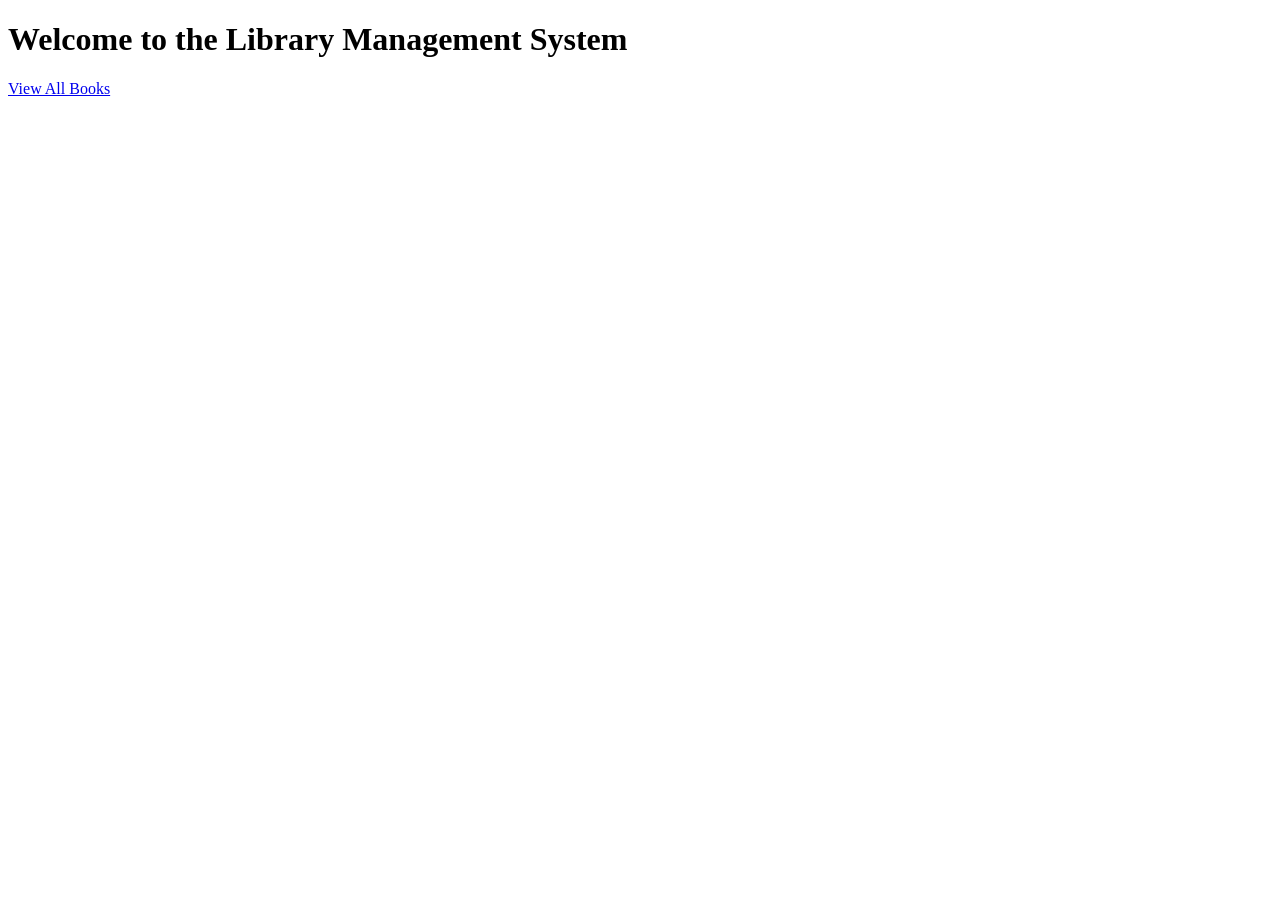
<file: ex 5/index.html>
<!DOCTYPE html>
<html lang="en">
<head>
    <meta charset="UTF-8">
    <title>Library Management System</title>
    <script>
        function validateForm() {
            const title = document.forms["bookForm"]["title"].value;
            const author = document.forms["bookForm"]["author"].value;
            const price = document.forms["bookForm"]["price"].value;
            if (title === "" || author === "" || price === "") {
                alert("All fields must be filled out.");
                return false;
            }
            return true;
        }
    </script>
</head>
<body>
    <h1>Welcome to the Library Management System</h1>
    <div id="content">
        <a href="LibraryServlet?action=viewAll">View All Books</a>
    </div>
</body>
</html>
</file>
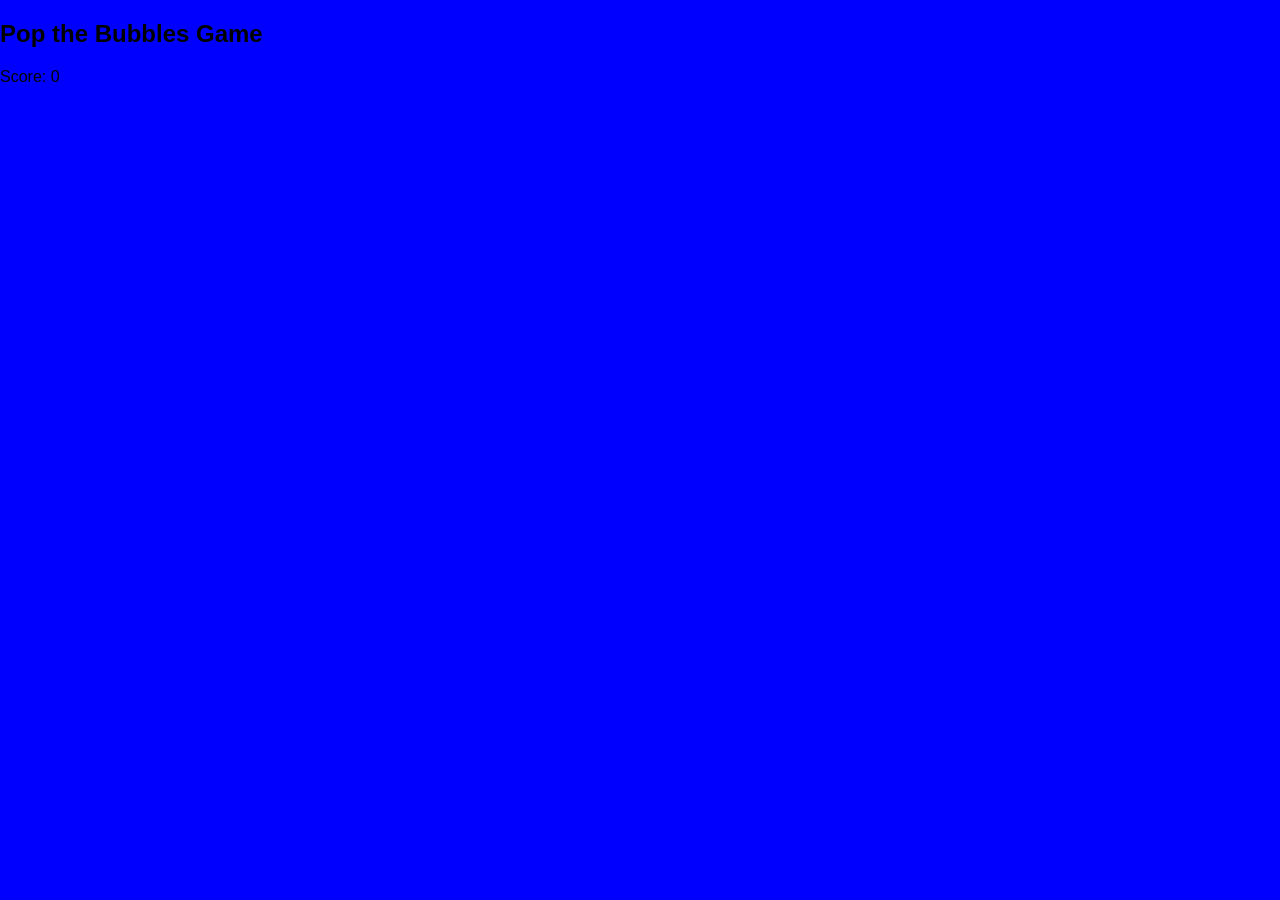
<file: ex 10/jquery game.html>
<!DOCTYPE html>
<html lang="en">
<head>
    <meta charset="UTF-8">
    <meta name="viewport" content="width=device-width, initial-scale=1.0">
    <title>Pop the Bubbles Game</title>
    <style>
        body {
            margin: 0;
            padding: 0;
            background-color: blue;
            overflow: hidden;
            font-family: Arial, sans-serif;
        }
        
        .bubble {
            position: absolute;
            width: 40px;
            height: 40px;
            border-radius: 50%;
            background-color: #3498db;
            color: white;
            text-align: center;
            line-height: 40px;
            font-size: 24px;
        }
    </style>
</head>
<body>
    <h2>Pop the Bubbles Game</h2>
    <p>Score: <span id="score">0</span></p>

    <script src="https://code.jquery.com/jquery-3.7.1.js"></script>
    <script>
        $(document).ready(function(){
            var score = 0;
            var width = screen.width - 100;
            var height = screen.height - 200;

            function generateRandomLetter() {
                var keyCode = Math.floor(Math.random() * 26) + 65; // Random key code for A-Z
                return String.fromCharCode(keyCode);
            }

            function generateRandomColor() {
                var letters = '0123456789ABCDEF';
                var color = '#';
                for (var i = 0; i < 6; i++) {
                    color += letters[Math.floor(Math.random() * 16)];
                }
                return color;
            }

            function createBubble() {
                var letter = generateRandomLetter();
                var left = Math.random() * width;
                var color = generateRandomColor();

                var $bubble = $("<div class='bubble'></div>")
                    .text(letter)
                    .css("left", left)
                    .css("background-color", color);

                $("body").append($bubble);

                $bubble.animate({ top: height }, 5000, "linear", function() {
                    $(this).remove();
                });

                $bubble.click(function() {
                    score++;
                    $("#score").text(score);
                    $(this).remove();
                });
            }

            $(document).keypress(function(e) {
                var letter = String.fromCharCode(e.which).toUpperCase();
                $(".bubble").each(function() {
                    if ($(this).text() === letter) {
                        score++;
                        $("#score").text(score);
                        $(this).remove();
                    }
                });
            });

            setInterval(createBubble, 2000);
        });
    </script>
</body>
</html>
</file>
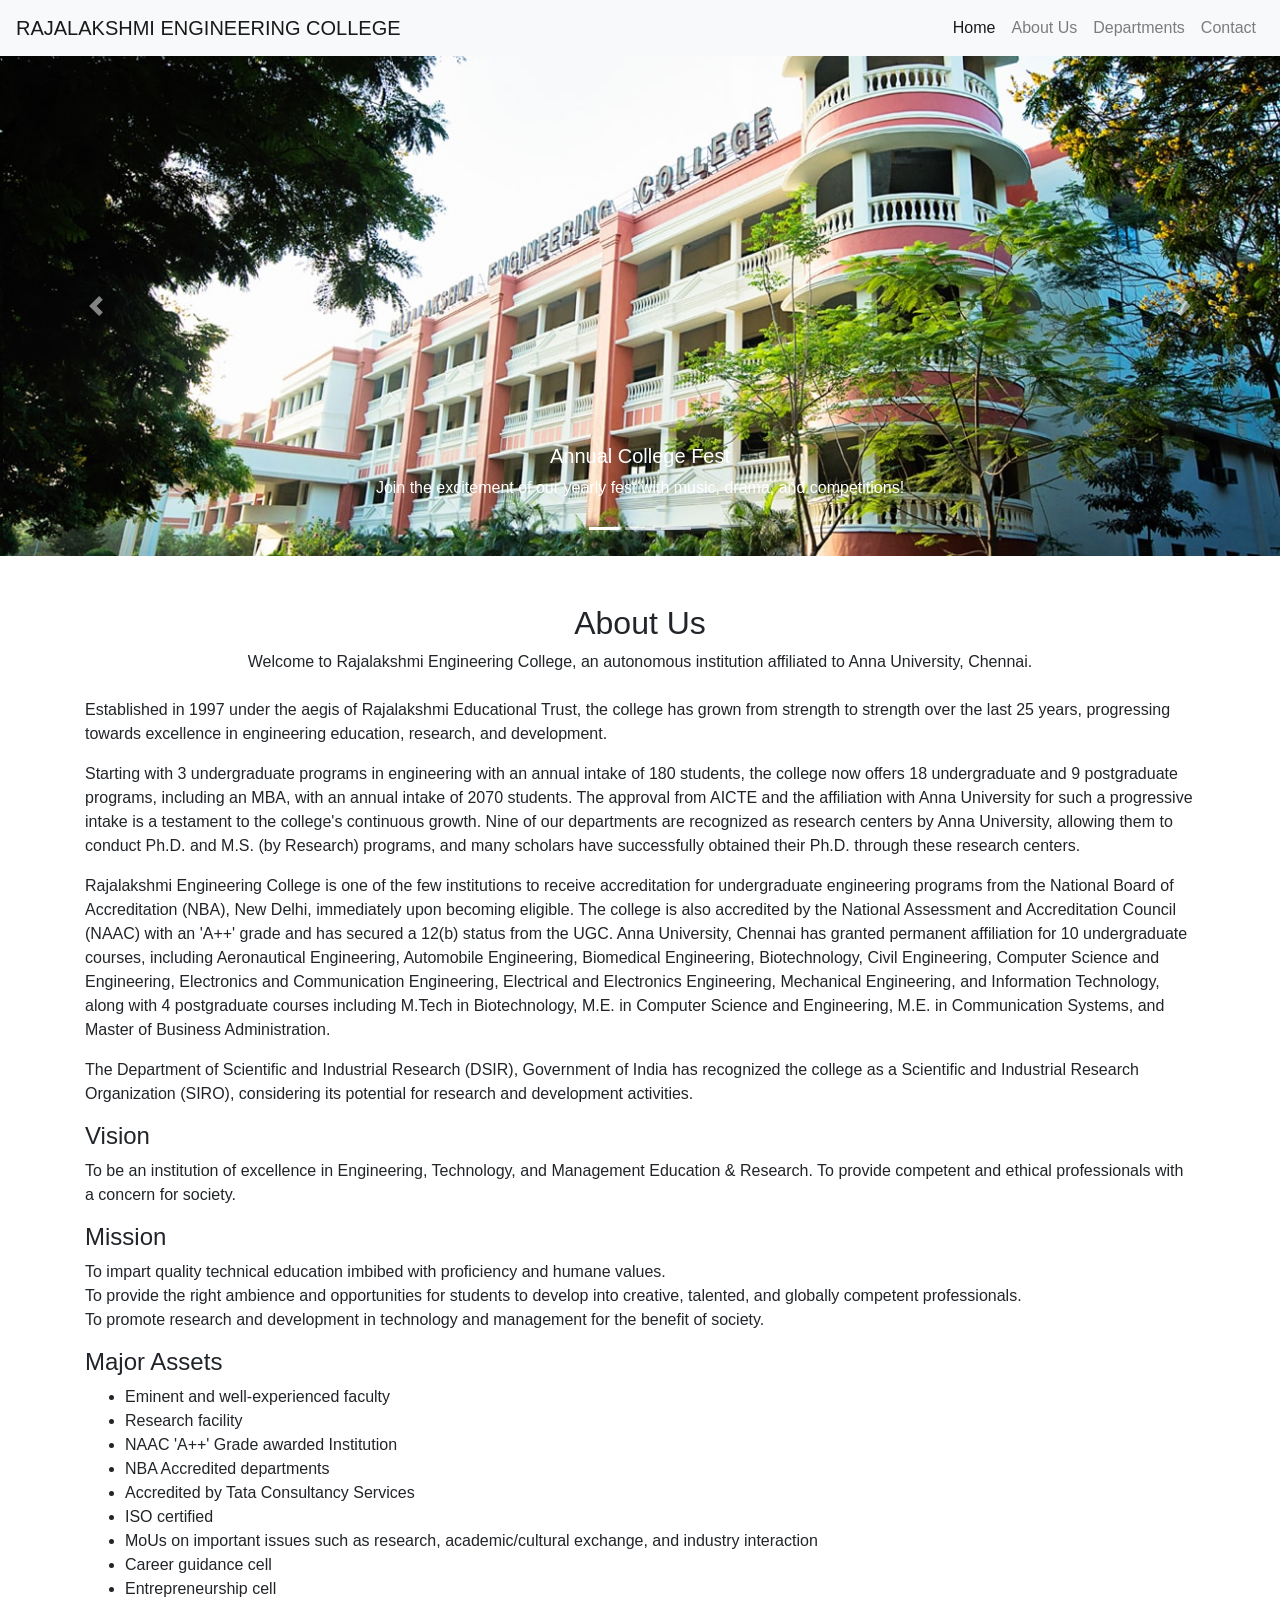
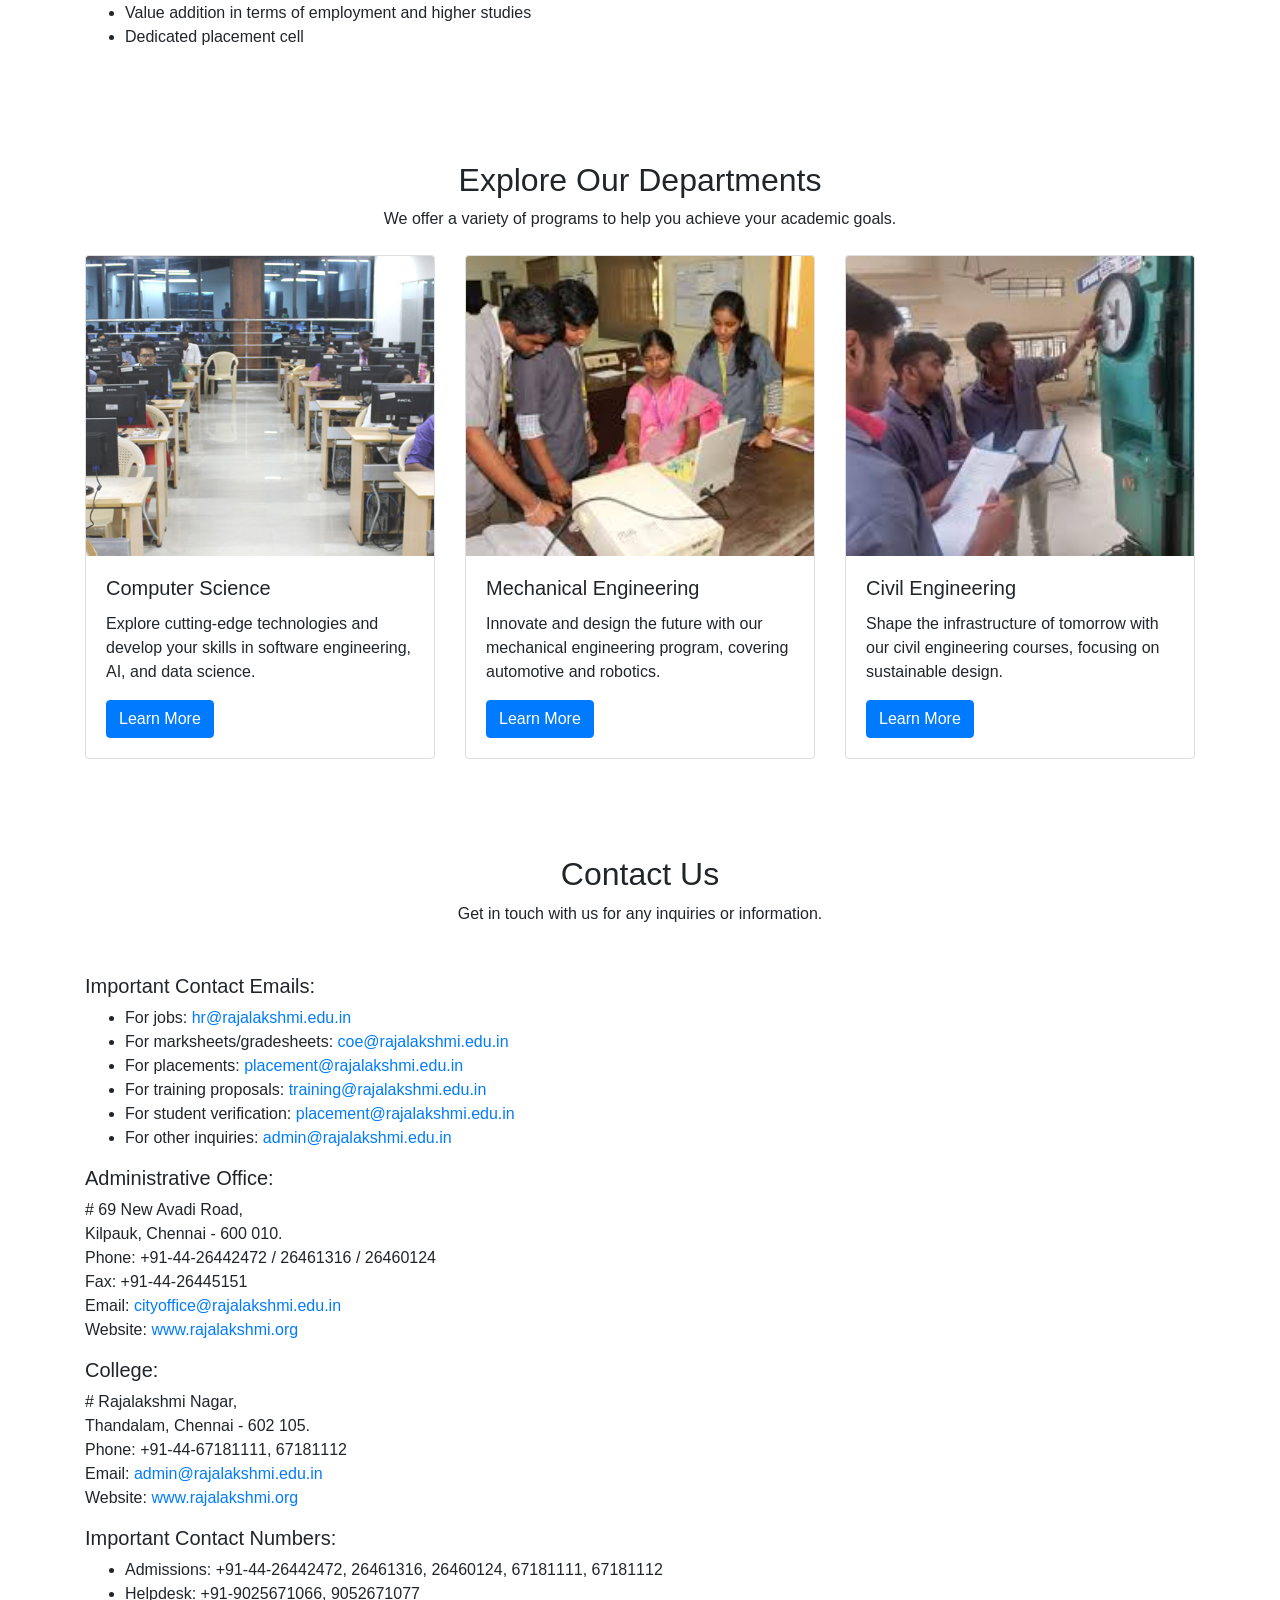
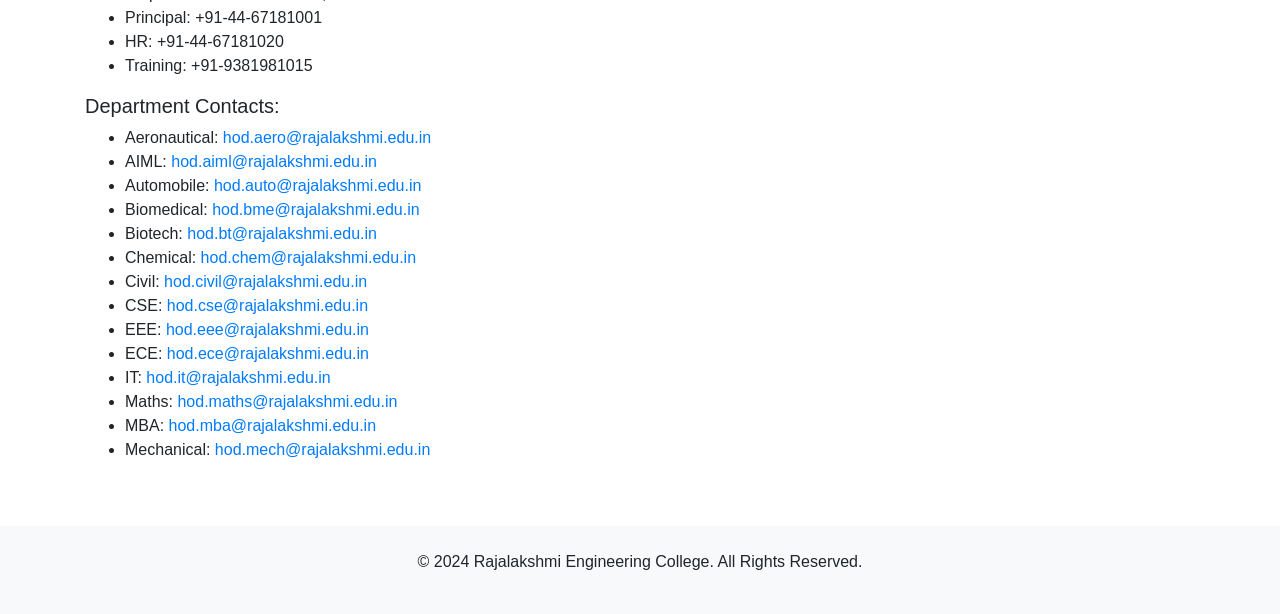
<file: ex 11/bootstrap.html>
<!DOCTYPE html>
<html lang="en">
<head>
    <meta charset="UTF-8">
    <meta name="viewport" content="width=device-width, initial-scale=1.0">
    <title>College Web Page</title>
    <!-- Bootstrap CSS -->
    <link rel="stylesheet" href="https://stackpath.bootstrapcdn.com/bootstrap/4.5.2/css/bootstrap.min.css">
    <style>
        /* Custom styles can be added here */
        .carousel-item img {
            height: 500px; /* Ensure a consistent height for carousel images */
            object-fit: cover; /* Makes sure images cover the area without stretching */
        }
        .card img {
            height: 300px; /* Ensure consistent height for card images */
            object-fit: cover; /* Ensures the image fits well */
        }
    </style>
</head>
<body>

<!-- College Navbar -->
<nav class="navbar navbar-expand-lg navbar-light bg-light">
    <a class="navbar-brand" href="#">RAJALAKSHMI ENGINEERING COLLEGE</a>
    <button class="navbar-toggler" type="button" data-toggle="collapse" data-target="#navbarNav" aria-controls="navbarNav" aria-expanded="false" aria-label="Toggle navigation">
        <span class="navbar-toggler-icon"></span>
    </button>
    <div class="collapse navbar-collapse" id="navbarNav">
        <ul class="navbar-nav ml-auto">
            <li class="nav-item active">
                <a class="nav-link" href="#">Home</a>
            </li>
            <li class="nav-item">
                <a class="nav-link" href="#about-us">About Us</a>
            </li>            
            <li class="nav-item">
                <a class="nav-link" href="#departments">Departments</a>
            </li>
            <li class="nav-item">
                <a class="nav-link" href="#contact">Contact</a>
            </li>
        </ul>
    </div>
</nav>

<!-- Carousel for College Events/Showcase -->
<div id="carouselExampleIndicators" class="carousel slide" data-ride="carousel">
    <ol class="carousel-indicators">
        <li data-target="#carouselExampleIndicators" data-slide-to="0" class="active"></li>
        <li data-target="#carouselExampleIndicators" data-slide-to="1"></li>
        <li data-target="#carouselExampleIndicators" data-slide-to="2"></li>
    </ol>
    <div class="carousel-inner">
        <div class="carousel-item active">
            <img class="d-block w-100" src="rec1.jpg" alt="Annual College Fest">
            <div class="carousel-caption d-none d-md-block">
                <h5>Annual College Fest</h5>
                <p>Join the excitement of our yearly fest with music, drama, and competitions!</p>
            </div>
        </div>
        <div class="carousel-item">
            <img class="d-block w-100" src="rec2.jpg" alt="Graduation Ceremony">
            <div class="carousel-caption d-none d-md-block">
                <h5>Graduation Ceremony</h5>
                <p>Celebrating the achievements of our graduating students.</p>
            </div>
        </div>
        <div class="carousel-item">
            <img class="d-block w-100" src="rec3.jpg" alt="Workshops & Seminars">
            <div class="carousel-caption d-none d-md-block">
                <h5>Workshops & Seminars</h5>
                <p>Enrich your learning with a range of expert-led sessions.</p>
            </div>
        </div>
    </div>
    <a class="carousel-control-prev" href="#carouselExampleIndicators" role="button" data-slide="prev">
        <span class="carousel-control-prev-icon" aria-hidden="true"></span>
        <span class="sr-only">Previous</span>
    </a>
    <a class="carousel-control-next" href="#carouselExampleIndicators" role="button" data-slide="next">
        <span class="carousel-control-next-icon" aria-hidden="true"></span>
        <span class="sr-only">Next</span>
    </a>
</div>

<!-- About Us Section -->
<section class="py-5" id="about-us">
    <div class="container">
        <div class="text-center mb-4">
            <h2>About Us</h2>
            <p>Welcome to Rajalakshmi Engineering College, an autonomous institution affiliated to Anna University, Chennai.</p>
        </div>
        <p>
            Established in 1997 under the aegis of Rajalakshmi Educational Trust, the college has grown from strength to strength over the last 25 years, progressing towards excellence in engineering education, research, and development. 
        </p>
        <p>
            Starting with 3 undergraduate programs in engineering with an annual intake of 180 students, the college now offers 18 undergraduate and 9 postgraduate programs, including an MBA, with an annual intake of 2070 students. The approval from AICTE and the affiliation with Anna University for such a progressive intake is a testament to the college's continuous growth. Nine of our departments are recognized as research centers by Anna University, allowing them to conduct Ph.D. and M.S. (by Research) programs, and many scholars have successfully obtained their Ph.D. through these research centers.
        </p>
        <p>
            Rajalakshmi Engineering College is one of the few institutions to receive accreditation for undergraduate engineering programs from the National Board of Accreditation (NBA), New Delhi, immediately upon becoming eligible. The college is also accredited by the National Assessment and Accreditation Council (NAAC) with an 'A++' grade and has secured a 12(b) status from the UGC. Anna University, Chennai has granted permanent affiliation for 10 undergraduate courses, including Aeronautical Engineering, Automobile Engineering, Biomedical Engineering, Biotechnology, Civil Engineering, Computer Science and Engineering, Electronics and Communication Engineering, Electrical and Electronics Engineering, Mechanical Engineering, and Information Technology, along with 4 postgraduate courses including M.Tech in Biotechnology, M.E. in Computer Science and Engineering, M.E. in Communication Systems, and Master of Business Administration.
        </p>
        <p>
            The Department of Scientific and Industrial Research (DSIR), Government of India has recognized the college as a Scientific and Industrial Research Organization (SIRO), considering its potential for research and development activities.
        </p>
        
        <h4>Vision</h4>
        <p>
            To be an institution of excellence in Engineering, Technology, and Management Education & Research. To provide competent and ethical professionals with a concern for society.
        </p>
        
        <h4>Mission</h4>
        <p>
            To impart quality technical education imbibed with proficiency and humane values.<br>
            To provide the right ambience and opportunities for students to develop into creative, talented, and globally competent professionals.<br>
            To promote research and development in technology and management for the benefit of society.
        </p>
        
        <h4>Major Assets</h4>
        <ul>
            <li>Eminent and well-experienced faculty</li>
            <li>Research facility</li>
            <li>NAAC 'A++' Grade awarded Institution</li>
            <li>NBA Accredited departments</li>
            <li>Accredited by Tata Consultancy Services</li>
            <li>ISO certified</li>
            <li>MoUs on important issues such as research, academic/cultural exchange, and industry interaction</li>
            <li>Career guidance cell</li>
            <li>Entrepreneurship cell</li>
            <li>Value addition in terms of employment and higher studies</li>
            <li>Dedicated placement cell</li>
        </ul>
    </div>
</section>

<!-- Departments Section -->
<section class="py-5" id="departments">
    <div class="container">
        <div class="text-center mb-4">
            <h2>Explore Our Departments</h2>
            <p>We offer a variety of programs to help you achieve your academic goals.</p>
        </div>
        <div class="row">
            <!-- Card 1 -->
            <div class="col-md-4">
                <div class="card">
                    <img src="cs1.jpg" class="card-img-top" alt="Computer Science">
                    <div class="card-body">
                        <h5 class="card-title">Computer Science</h5>
                        <p class="card-text">Explore cutting-edge technologies and develop your skills in software engineering, AI, and data science.</p>
                        <a href="#" class="btn btn-primary">Learn More</a>
                    </div>
                </div>
            </div>
            <!-- Card 2 -->
            <div class="col-md-4">
                <div class="card">
                    <img src="mec1.jpg" class="card-img-top" alt="Mechanical Engineering">
                    <div class="card-body">
                        <h5 class="card-title">Mechanical Engineering</h5>
                        <p class="card-text">Innovate and design the future with our mechanical engineering program, covering automotive and robotics.</p>
                        <a href="#" class="btn btn-primary">Learn More</a>
                    </div>
                </div>
            </div>
            <!-- Card 3 -->
            <div class="col-md-4">
                <div class="card">
                    <img src="civ1.jpg" class="card-img-top" alt="Civil Engineering">
                    <div class="card-body">
                        <h5 class="card-title">Civil Engineering</h5>
                        <p class="card-text">Shape the infrastructure of tomorrow with our civil engineering courses, focusing on sustainable design.</p>
                        <a href="#" class="btn btn-primary">Learn More</a>
                    </div>
                </div>
            </div>
        </div>
    </div>
</section>

<!-- Contact Information Section -->
<section class="py-5" id="contact">
    <div class="container">
        <div class="text-center mb-4">
            <h2>Contact Us</h2>
            <p>Get in touch with us for any inquiries or information.</p>
        </div>
        <div class="mt-5">
            <h5>Important Contact Emails:</h5>
            <ul>
                <li>For jobs: <a href="mailto:hr@rajalakshmi.edu.in">hr@rajalakshmi.edu.in</a></li>
                <li>For marksheets/gradesheets: <a href="mailto:coe@rajalakshmi.edu.in">coe@rajalakshmi.edu.in</a></li>
                <li>For placements: <a href="mailto:placement@rajalakshmi.edu.in">placement@rajalakshmi.edu.in</a></li>
                <li>For training proposals: <a href="mailto:training@rajalakshmi.edu.in">training@rajalakshmi.edu.in</a></li>
                <li>For student verification: <a href="mailto:placement@rajalakshmi.edu.in">placement@rajalakshmi.edu.in</a></li>
                <li>For other inquiries: <a href="mailto:admin@rajalakshmi.edu.in">admin@rajalakshmi.edu.in</a></li>
            </ul>
            <h5>Administrative Office:</h5>
            <p># 69 New Avadi Road,<br>Kilpauk, Chennai - 600 010.<br>Phone: +91-44-26442472 / 26461316 / 26460124<br>Fax: +91-44-26445151<br>Email: <a href="mailto:cityoffice@rajalakshmi.edu.in">cityoffice@rajalakshmi.edu.in</a><br>Website: <a href="https://www.rajalakshmi.org" target="_blank">www.rajalakshmi.org</a></p>
            <h5>College:</h5>
            <p># Rajalakshmi Nagar,<br>Thandalam, Chennai - 602 105.<br>Phone: +91-44-67181111, 67181112<br>Email: <a href="mailto:admin@rajalakshmi.edu.in">admin@rajalakshmi.edu.in</a><br>Website: <a href="https://www.rajalakshmi.org" target="_blank">www.rajalakshmi.org</a></p>
            <h5>Important Contact Numbers:</h5>
            <ul>
                <li>Admissions: +91-44-26442472, 26461316, 26460124, 67181111, 67181112</li>
                <li>Helpdesk: +91-9025671066, 9052671077</li>
                <li>Principal: +91-44-67181001</li>
                <li>HR: +91-44-67181020</li>
                <li>Training: +91-9381981015</li>
            </ul>
            <h5>Department Contacts:</h5>
            <ul>
                <li>Aeronautical: <a href="mailto:hod.aero@rajalakshmi.edu.in">hod.aero@rajalakshmi.edu.in</a></li>
                <li>AIML: <a href="mailto:hod.aiml@rajalakshmi.edu.in">hod.aiml@rajalakshmi.edu.in</a></li>
                <li>Automobile: <a href="mailto:hod.auto@rajalakshmi.edu.in">hod.auto@rajalakshmi.edu.in</a></li>
                <li>Biomedical: <a href="mailto:hod.bme@rajalakshmi.edu.in">hod.bme@rajalakshmi.edu.in</a></li>
                <li>Biotech: <a href="mailto:hod.bt@rajalakshmi.edu.in">hod.bt@rajalakshmi.edu.in</a></li>
                <li>Chemical: <a href="mailto:hod.chem@rajalakshmi.edu.in">hod.chem@rajalakshmi.edu.in</a></li>
                <li>Civil: <a href="mailto:hod.civil@rajalakshmi.edu.in">hod.civil@rajalakshmi.edu.in</a></li>
                <li>CSE: <a href="mailto:hod.cse@rajalakshmi.edu.in">hod.cse@rajalakshmi.edu.in</a></li>
                <li>EEE: <a href="mailto:hod.eee@rajalakshmi.edu.in">hod.eee@rajalakshmi.edu.in</a></li>
                <li>ECE: <a href="mailto:hod.ece@rajalakshmi.edu.in">hod.ece@rajalakshmi.edu.in</a></li>
                <li>IT: <a href="mailto:hod.it@rajalakshmi.edu.in">hod.it@rajalakshmi.edu.in</a></li>
                <li>Maths: <a href="mailto:hod.maths@rajalakshmi.edu.in">hod.maths@rajalakshmi.edu.in</a></li>
                <li>MBA: <a href="mailto:hod.mba@rajalakshmi.edu.in">hod.mba@rajalakshmi.edu.in</a></li>
                <li>Mechanical: <a href="mailto:hod.mech@rajalakshmi.edu.in">hod.mech@rajalakshmi.edu.in</a></li>
            </ul>
        </div>
    </div>
</section>

<!-- Footer Section -->
<footer class="py-4 bg-light">
    <div class="container text-center">
        <p>&copy; 2024 Rajalakshmi Engineering College. All Rights Reserved.</p>
    </div>
</footer>

<!-- Bootstrap JS and dependencies -->
<script src="https://code.jquery.com/jquery-3.5.1.slim.min.js"></script>
<script src="https://cdn.jsdelivr.net/npm/@popperjs/core@2.11.6/dist/umd/popper.min.js"></script>
<script src="https://stackpath.bootstrapcdn.com/bootstrap/4.5.2/js/bootstrap.min.js"></script>
</body>
</html>
</file>
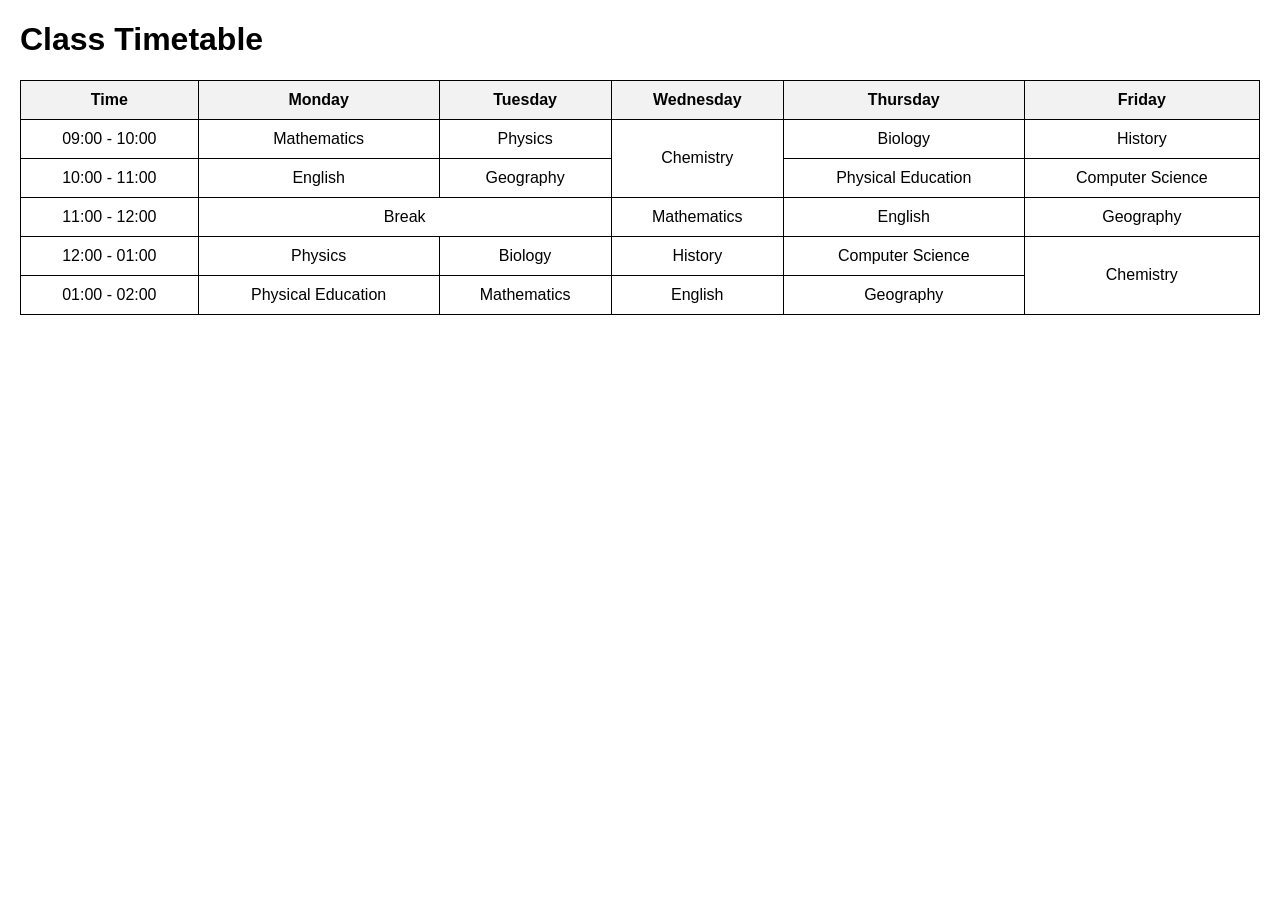
<file: ex 1b/exp.html>
<!DOCTYPE html>
<html lang="en">
<head>
    <meta charset="UTF-8">
    <meta name="viewport" content="width=device-width, initial-scale=1.0">
    <title>Class Timetable</title>
    <style>
        body {
            font-family: Arial, sans-serif;
            margin: 20px;
        }
        table {
            width: 100%;
            border-collapse: collapse;
        }
        th, td {
            padding: 10px;
            border: 1px solid #000;
            text-align: center;
        }
        th {
            background-color: #f2f2f2;
        }
    </style>
</head>
<body>
    <h1>Class Timetable</h1>
    <table border="1">
        <tr>
            <th>Time</th>
            <th>Monday</th>
            <th>Tuesday</th>
            <th>Wednesday</th>
            <th>Thursday</th>
            <th>Friday</th>
        </tr>
        <tr>
            <td>09:00 - 10:00</td>
            <td>Mathematics</td>
            <td>Physics</td>
            <td rowspan="2">Chemistry</td>
            <td>Biology</td>
            <td>History</td>
        </tr>
        <tr>
            <td>10:00 - 11:00</td>
            <td>English</td>
            <td>Geography</td>
            <td>Physical Education</td>
            <td>Computer Science</td>
        </tr>
        <tr>
            <td>11:00 - 12:00</td>
            <td colspan="2">Break</td>
            <td>Mathematics</td>
            <td>English</td>
            <td>Geography</td>
        </tr>
        <tr>
            <td>12:00 - 01:00</td>
            <td>Physics</td>
            <td>Biology</td>
            <td>History</td>
            <td>Computer Science</td>
            <td rowspan="2">Chemistry</td>
        </tr>
        <tr>
            <td>01:00 - 02:00</td>
            <td>Physical Education</td>
            <td>Mathematics</td>
            <td>English</td>
            <td>Geography</td>
        </tr>
    </table>
</body>
</html>
</file>
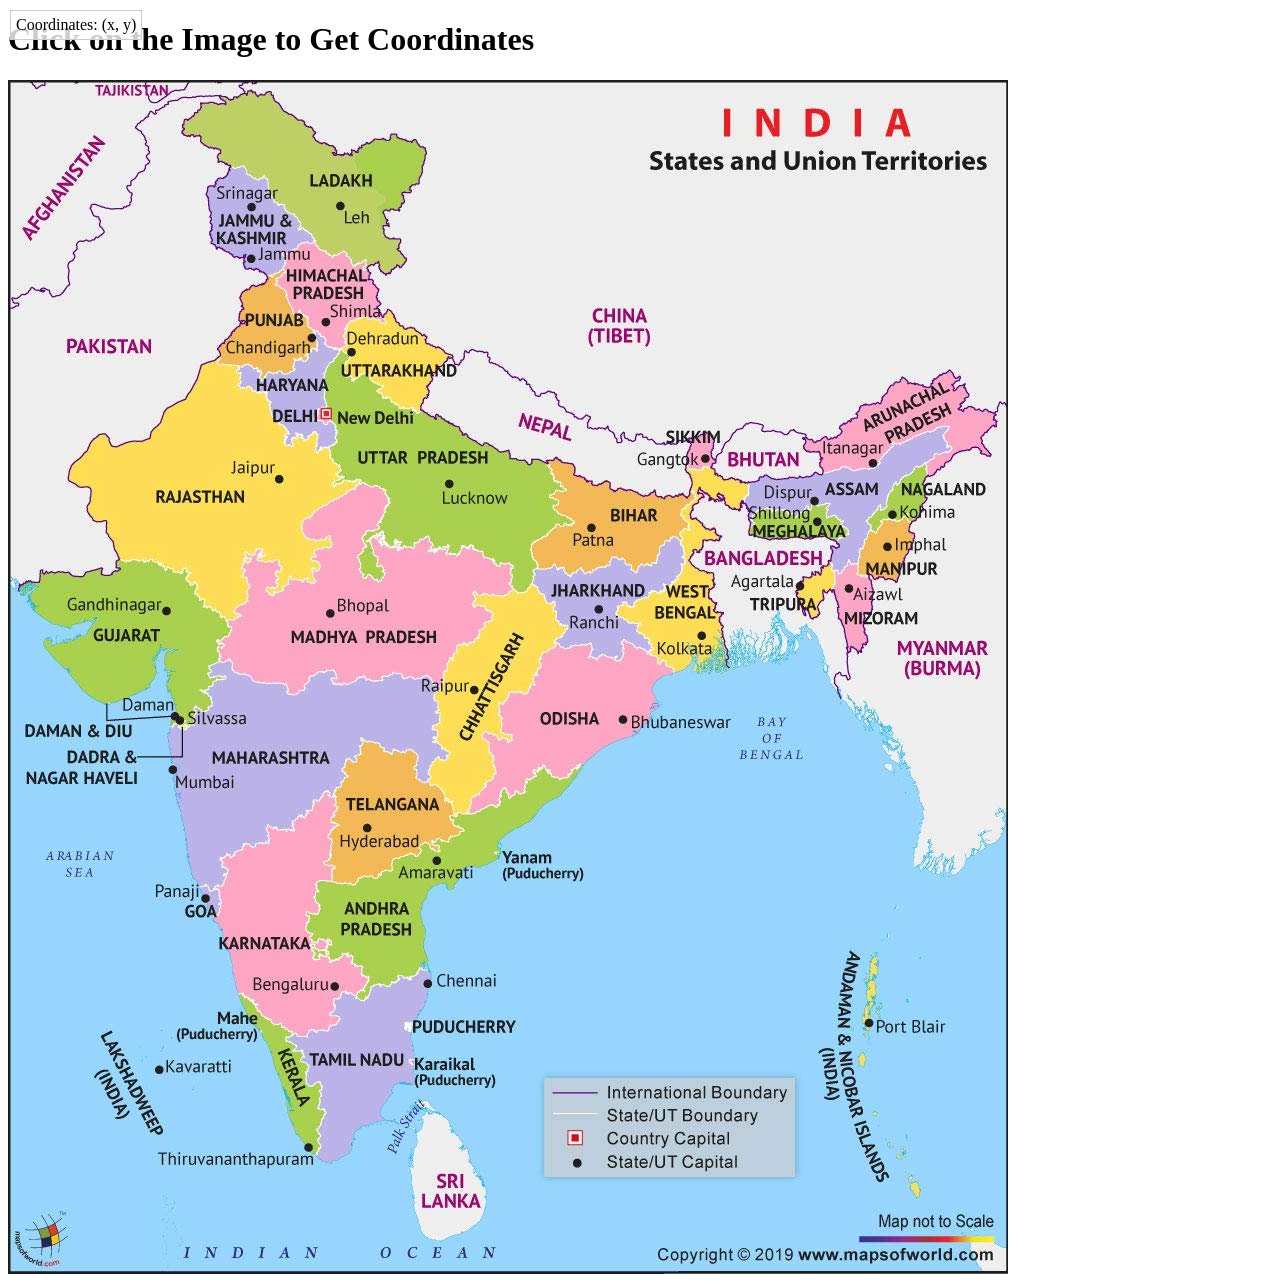
<file: ex 2a/demo.html>
<!DOCTYPE html>
<html lang="en">
<head>
    <meta charset="UTF-8">
    <meta name="viewport" content="width=device-width, initial-scale=1.0">
    <title>Find Image Map Coordinates</title>
    <style>
        #coordinates {
            position: fixed;
            top: 10px;
            left: 10px;
            background-color: rgba(255, 255, 255, 0.8);
            border: 1px solid #ccc;
            padding: 5px;
            z-index: 1000;
        }
    </style>
</head>
<body>

<h1>Click on the Image to Get Coordinates</h1>

<!-- Image to be mapped -->
<img src="india.jpg" id="image" alt="Image to map" width="" height="">

<!-- Display coordinates -->
<div id="coordinates">Coordinates: (x, y)</div>

<script>
    document.getElementById('image').addEventListener('click', function(event) {
        var rect = event.target.getBoundingClientRect();
        var x = event.clientX - rect.left;
        var y = event.clientY - rect.top;
        document.getElementById('coordinates').textContent = 'Coordinates: (' + x + ', ' + y + ')';
    });
</script>

</body>
</html>
</file>
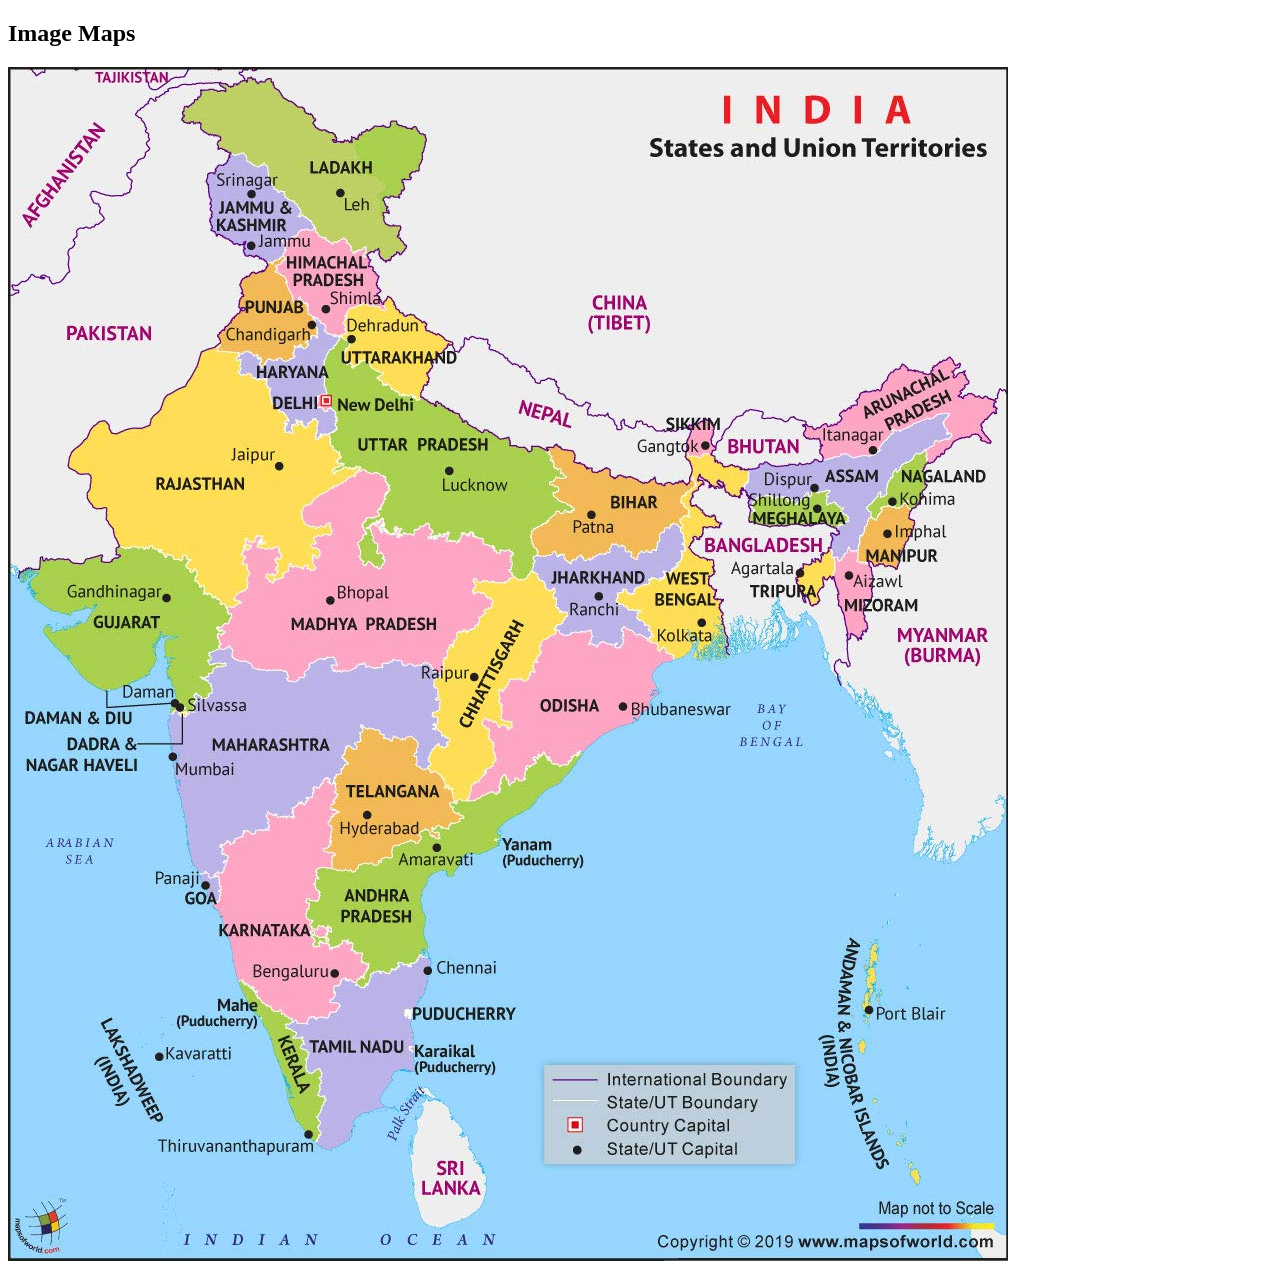
<file: ex 2a/exp.html>
<!DOCTYPE html>
<html>
<body>

<h2>Image Maps</h2>
<img src="india.jpg" alt="map" usemap="#rec">

<map name="rec">
<area shape="poly" coords="418,887,286,960,317,1075,398, 1004" alt="polygon1" title="Tamil Nadu" href="https://en.wikipedia.org/wiki/Tamil_Nadu">
<area shape="poly" coords="209, 279,338, 410,291, 443,308, 495,246, 471,220, 536,114, 475,80, 379" alt="polygon2" title="Rajasthan" href="https://en.wikipedia.org/wiki/Rajasthan">
<area shape="circle" coords="376, 737,55" alt="circle" title="Telengana" href="https://en.wikipedia.org/wiki/Telangana">
<area shape="rect" coords="536, 403,667, 474" alt="rectangle" title="Bihar" href="https://en.wikipedia.org/wiki/Bihar">

</map>
</body>
</html>
</file>
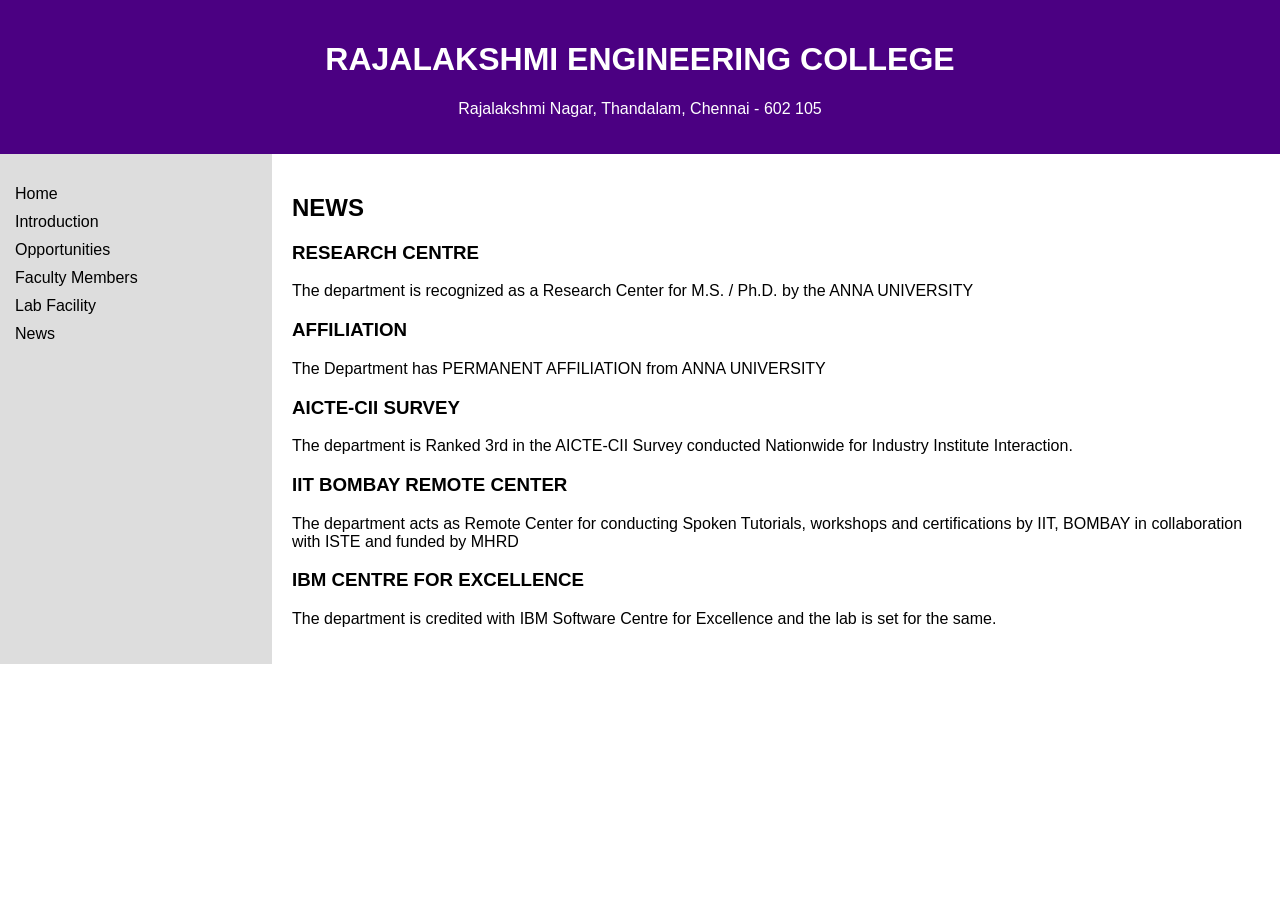
<file: ex 2b/exp.html>
<!DOCTYPE html>
<html lang="en">
<head>
    <meta charset="UTF-8">
    <meta name="viewport" content="width=device-width, initial-scale=1.0">
    <title>Department of CSE</title>
    <link rel="stylesheet" type="text/css" href="styles.css">
    <script src="scripts.js" defer></script>
</head>
<body>
    <div class="header">
        <h1>RAJALAKSHMI ENGINEERING COLLEGE</h1>
        <p>Rajalakshmi Nagar, Thandalam, Chennai - 602 105</p>
    </div>
    
    <div class="container">
        <div class="sidebar">
            <ul>
                <li><a href="#" onclick="showContent('home')">Home</a></li>
                <li><a href="#" onclick="showContent('introduction')">Introduction</a></li>
                <li><a href="#" onclick="showContent('opportunities')">Opportunities</a></li>
                <li><a href="#" onclick="showContent('faculty')">Faculty Members</a></li>
                <li><a href="#" onclick="showContent('lab')">Lab Facility</a></li>
                <li><a href="#" onclick="showContent('news')">News</a></li>
            </ul>
        </div>
        
        <div class="content">
            <div id="home" class="content-section">
                <h2>Welcome to the Department of CSE - Home Page</h2>
            </div>
            <div id="introduction" class="content-section" style="display:none;">
                <h2>INTRODUCTION</h2>
                <h3>Vision</h3>
                <p>To promote highly Ethical and Innovative Computer Professionals through excellence in teaching, training and research.</p>
                <h3>Mission</h3>
                <p>To produce globally competent professionals, motivated to learn the emerging technologies and to be innovative in solving real-world problems.</p>
                <p>To promote research activities amongst the students and the members of faculty that could benefit the society.</p>
                <p>To impart moral and ethical values in their profession.</p>
            </div>
            <div id="opportunities" class="content-section" style="display:none;">
                <h2>Opportunities</h2>
                <p>Computer science and Engineering graduates are the pillars of the current and emerging information era. Opportunities include pursuing Master of Science Programs in reputed Universities of U.S. and taking up research assignments in Hardware, System Sofhware, Computer Engineering, Multimedia, Networking and Communication areas Job opportunities are ever increasing and are varied in nature. System study, analysis, Design and Programming are the inherent phases in Application Development and each one of them provides enormous potential to the Computer Science and engineering graduates to shape themselves in their career. Hi-end profiles include Artificial Intelligence, Robotics, Graphic Solutions and Simulations. This degree program prepares studests for Advanced, Technical Computer Systems Design and Development Work It includes the study of the Database Design, Data Communications Procedural and Object Oriented Programming. Operating Systems Design, Algorithm Development and Applications of Artificial Intelligence. The curriculum includes basic course work Electronics Technology and the Theory of Programming Languages. Students focus on developing computer-based solutions involving hardware and software components and integration. Graduates are qualified to work in a range of positions, from entry-level computer scientists and system engineers to project managers leading advanced applications of computer science to real-world problems. The department has since broadened its research strengths.</p>
            </div>
            <div id="faculty" class="content-section" style="display:none;">
                <h2>FACULTY MEMBERS</h2>
                <table>
                    <tr>
                        <th>No.</th>
                        <th>Name</th>
                        <th>Designation</th>
                    </tr>
                    <tr>
                        <td>1</td>
                        <td>Dr. V. Murali Bhaskaran</td>
                        <td>Professor and Dean</td>
                    </tr>
                    <tr>
                        <td>2</td>
                        <td>Dr. P. Kumar</td>
                        <td>Head and Director</td>
                    </tr>
                    <tr>
                        <td>3</td>
                        <td>Dr. Revathy P</td>
                        <td>Professor</td>
                    </tr>
                </table>
            </div>
            <div id="lab" class="content-section" style="display:none;">
                <h2>Lab Facility</h2>
                <p>This is the lab facility content.</p>
            </div>
            <div id="news" class="content-section" style="display:block;">
                <h2>NEWS</h2>
                <h3>RESEARCH CENTRE</h3>
                <p>The department is recognized as a Research Center for M.S. / Ph.D. by the ANNA UNIVERSITY</p>
                <h3>AFFILIATION</h3>
                <p>The Department has PERMANENT AFFILIATION from ANNA UNIVERSITY</p>
                <h3>AICTE-CII SURVEY</h3>
                <p>The department is Ranked 3rd in the AICTE-CII Survey conducted Nationwide for Industry Institute Interaction.</p>
                <h3>IIT BOMBAY REMOTE CENTER</h3>
                <p>The department acts as Remote Center for conducting Spoken Tutorials, workshops and certifications by IIT, BOMBAY in collaboration with ISTE and funded by MHRD</p>
                <h3>IBM CENTRE FOR EXCELLENCE</h3>
                <p>The department is credited with IBM Software Centre for Excellence and the lab is set for the same.</p>
            </div>
        </div>
    </div>
</body>
</html>
</file>
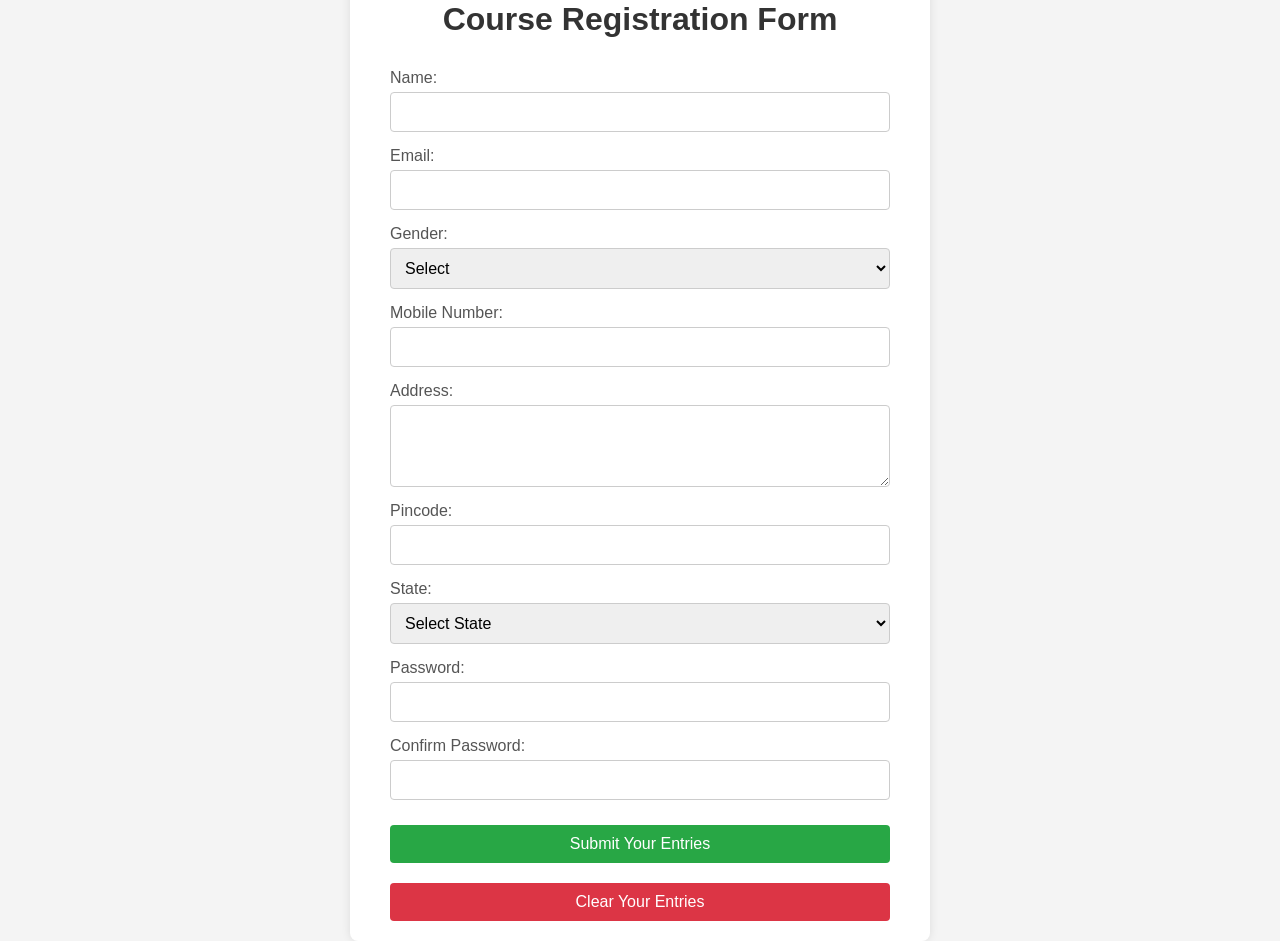
<file: ex 3/exp.html>
<!DOCTYPE html>
<html lang="en">
<head>
    <meta charset="UTF-8">
    <meta name="viewport" content="width=device-width, initial-scale=1.0">
    <title>Course Registration Form</title>
    <style>
        body {
            font-family: Arial, sans-serif;
            display: flex;
            justify-content: center;
            align-items: center;
            height: 100vh;
            margin: 0;
            background-color: #f4f4f4;
        }
        .container {
            background-color: #fff;
            padding: 20px 40px;
            box-shadow: 0 0 10px rgba(0, 0, 0, 0.1);
            border-radius: 8px;
            max-width: 500px;
            width: 100%;
        }
        h1 {
            text-align: center;
            color: #333;
        }
        form {
            display: flex;
            flex-direction: column;
        }
        label {
            margin: 10px 0 5px;
            color: #555;
        }
        input[type="text"],
        input[type="password"],
        select,
        textarea {
            padding: 10px;
            border: 1px solid #ccc;
            border-radius: 4px;
            font-size: 1em;
        }
        .error {
            color: red;
            font-size: 0.9em;
            margin-top: 5px;
        }
        input[type="submit"],
        input[type="reset"] {
            margin: 20px 0 0;
            padding: 10px;
            font-size: 1em;
            border: none;
            border-radius: 4px;
            cursor: pointer;
        }
        input[type="submit"] {
            background-color: #28a745;
            color: #fff;
        }
        input[type="reset"] {
            background-color: #dc3545;
            color: #fff;
        }
        input[type="submit"]:hover,
        input[type="reset"]:hover {
            opacity: 0.9;
        }
    </style>
</head>
<body>
    <div class="container">
        <h1>Course Registration Form</h1>
        <form id="registrationForm" method="post" action="#">
            <label for="name">Name:</label>
            <input type="text" id="name" name="name">
            <span id="nameError" class="error"></span>

            <label for="email">Email:</label>
            <input type="text" id="email" name="email">
            <span id="emailError" class="error"></span>

            <label for="gender">Gender:</label>
            <select id="gender" name="gender">
                <option value="">Select</option>
                <option value="male">Male</option>
                <option value="female">Female</option>
                <option value="other">Other</option>
            </select>
            <span id="genderError" class="error"></span>

            <label for="mobile">Mobile Number:</label>
            <input type="text" id="mobile" name="mobile">
            <span id="mobileError" class="error"></span>

            <label for="address">Address:</label>
            <textarea id="address" name="address" rows="4" cols="36"></textarea>
            <span id="addressError" class="error"></span>

            <label for="pincode">Pincode:</label>
            <input type="text" id="pincode" name="pincode">
            <span id="pincodeError" class="error"></span>

            <label for="state">State:</label>
            <select id="state" name="state">
                <option value="">Select State</option>
                <option value="Andhra Pradesh">Andhra Pradesh</option>
                <option value="Arunachal Pradesh">Arunachal Pradesh</option>
                <option value="Assam">Assam</option>
                <option value="Bihar">Bihar</option>
                <option value="Chhattisgarh">Chhattisgarh</option>
                <option value="Goa">Goa</option>
                <option value="Gujarat">Gujarat</option>
                <option value="Haryana">Haryana</option>
                <option value="Himachal Pradesh">Himachal Pradesh</option>
                <option value="Jharkhand">Jharkhand</option>
                <option value="Karnataka">Karnataka</option>
                <option value="Kerala">Kerala</option>
                <option value="Madhya Pradesh">Madhya Pradesh</option>
                <option value="Maharashtra">Maharashtra</option>
                <option value="Manipur">Manipur</option>
                <option value="Meghalaya">Meghalaya</option>
                <option value="Mizoram">Mizoram</option>
                <option value="Nagaland">Nagaland</option>
                <option value="Odisha">Odisha</option>
                <option value="Punjab">Punjab</option>
                <option value="Rajasthan">Rajasthan</option>
                <option value="Sikkim">Sikkim</option>
                <option value="Tamil Nadu">Tamil Nadu</option>
                <option value="Telangana">Telangana</option>
                <option value="Tripura">Tripura</option>
                <option value="Uttar Pradesh">Uttar Pradesh</option>
                <option value="Uttarakhand">Uttarakhand</option>
                <option value="West Bengal">West Bengal</option>
            </select>
            <span id="stateError" class="error"></span>

            <label for="password">Password:</label>
            <input type="password" id="password" name="password">
            <span id="passwordError" class="error"></span>

            <label for="confirmPassword">Confirm Password:</label>
            <input type="password" id="confirmPassword" name="confirmPassword">
            <span id="confirmPasswordError" class="error"></span>

            <input type="submit" value="Submit Your Entries">
            <input type="reset" value="Clear Your Entries">
        </form>
    </div>

    <script>
        document.getElementById('registrationForm').onsubmit = function(event) {
            let isValid = true;

            // Name validation
            let name = document.getElementById('name').value;
            if (name === "") {
                document.getElementById('nameError').innerText = "Name is required";
                isValid = false;
            } else {
                document.getElementById('nameError').innerText = "";
            }

            // Email validation
            let email = document.getElementById('email').value;
            let emailRegex = /^[^\s@]+@[^\s@]+\.[^\s@]+$/;
            if (email === "") {
                document.getElementById('emailError').innerText = "Email is required";
                isValid = false;
            } else if (!emailRegex.test(email)) {
                document.getElementById('emailError').innerText = "Invalid email format";
                isValid = false;
            } else {
                document.getElementById('emailError').innerText = "";
            }

            // Gender validation
            let gender = document.getElementById('gender').value;
            if (gender === "") {
                document.getElementById('genderError').innerText = "Gender is required";
                isValid = false;
            } else {
                document.getElementById('genderError').innerText = "";
            }

            // Mobile number validation
            let mobile = document.getElementById('mobile').value;
            let mobileRegex = /^\d{10}$/;
            if (mobile === "") {
                document.getElementById('mobileError').innerText = "Mobile number is required";
                isValid = false;
            } else if (!mobileRegex.test(mobile)) {
                document.getElementById('mobileError').innerText = "Mobile number must be exactly 10 digits";
                isValid = false;
            } else {
                document.getElementById('mobileError').innerText = "";
            }

            // Address validation
            let address = document.getElementById('address').value;
            if (address === "") {
                document.getElementById('addressError').innerText = "Address is required";
                isValid = false;
            } else {
                document.getElementById('addressError').innerText = "";
            }

            // Pincode validation
            let pincode = document.getElementById('pincode').value;
            let pincodeRegex = /^\d{6}$/;
            if (pincode === "") {
                document.getElementById('pincodeError').innerText = "Pincode is required";
                isValid = false;
            } else if (!pincodeRegex.test(pincode)) {
                document.getElementById('pincodeError').innerText = "Pincode must be exactly 6 digits";
                isValid = false;
            } else {
                document.getElementById('pincodeError').innerText = "";
            }

            // State validation
            let state = document.getElementById('state').value;
            if (state === "") {
                document.getElementById('stateError').innerText = "State is required";
                isValid = false;
            } else {
                document.getElementById('stateError').innerText = "";
            }

            // Password validation
            let password = document.getElementById('password').value;
            let passwordRegex = /^(?=.*[A-Za-z])(?=.*\d)[A-Za-z\d]{8,15}$/;
            if (password === "") {
                document.getElementById('passwordError').innerText = "Password is required";
                isValid = false;
            } else if (!passwordRegex.test(password)) {
                document.getElementById('passwordError').innerText = "Password must be 8-15 characters long and include at least one letter and one number";
                isValid = false;
            } else {
                document.getElementById('passwordError').innerText = "";
            }

            // Confirm password validation
            let confirmPassword = document.getElementById('confirmPassword').value;
            if (confirmPassword === "") {
                document.getElementById('confirmPasswordError').innerText = "Confirm password is required";
                isValid = false;
            } else if (confirmPassword !== password) {
                document.getElementById('confirmPasswordError').innerText = "Passwords do not match";
                isValid = false;
            } else {
                document.getElementById('confirmPasswordError').innerText = "";
            }

            if (!isValid) {
                event.preventDefault();
                alert("Please correct the errors in the form before submitting.");
            }
        };
    </script>
</body>
</html>
</file>
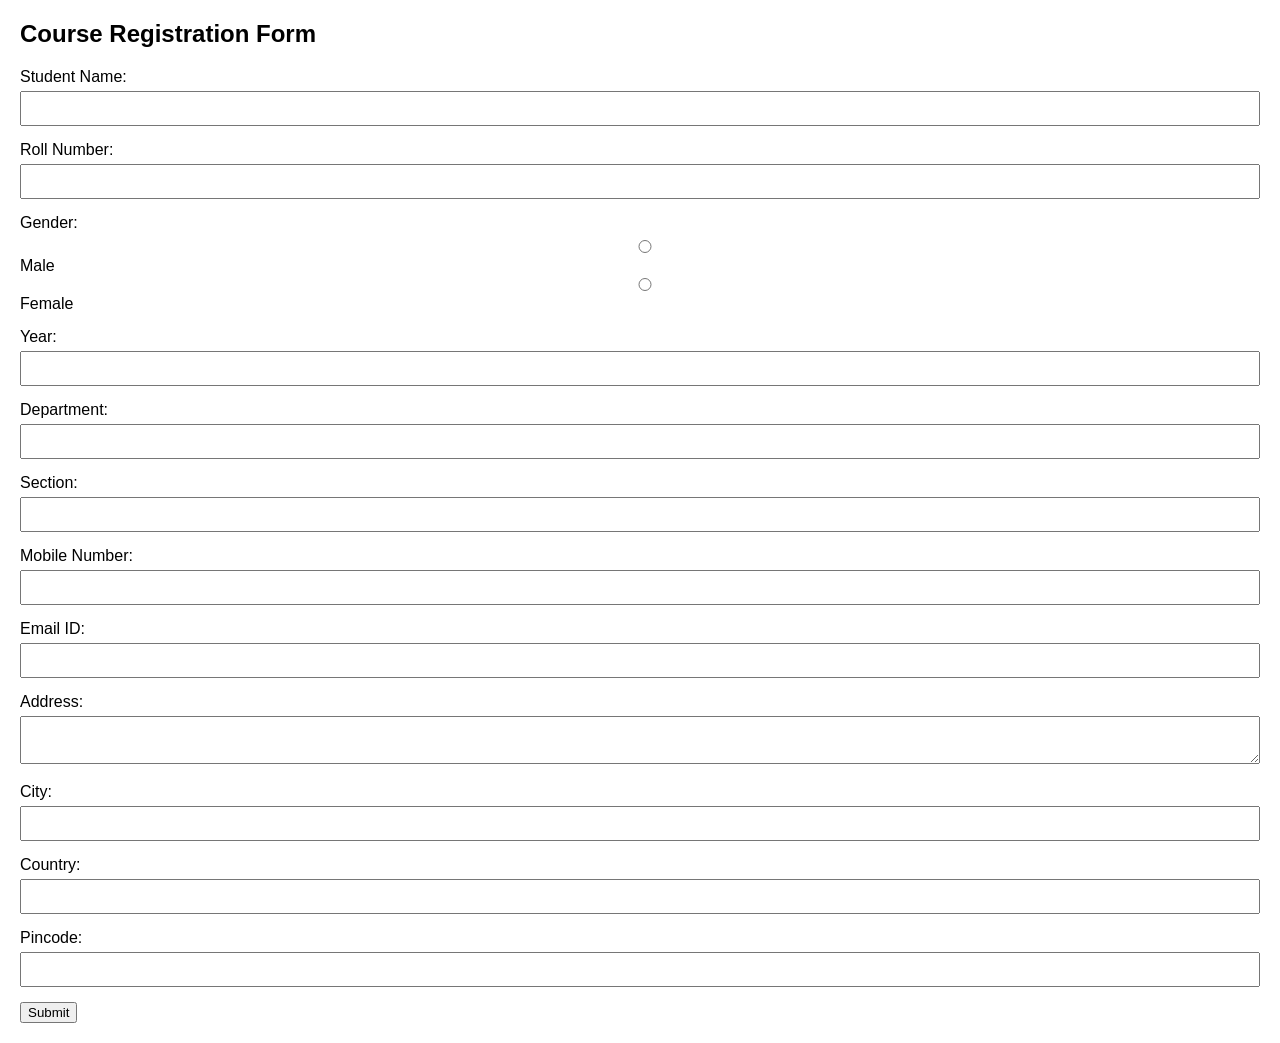
<file: ex 4/registration.html>
<!DOCTYPE html>
<html lang="en">
<head>
    <meta charset="UTF-8">
    <meta name="viewport" content="width=device-width, initial-scale=1.0">
    <title>Course Registration</title>
    <style>
        body {
            font-family: Arial, sans-serif;
            margin: 20px;
        }
        .form-group {
            margin-bottom: 15px;
        }
        .form-group label {
            display: block;
            margin-bottom: 5px;
        }
        .form-group input, .form-group textarea {
            width: 100%;
            padding: 8px;
            box-sizing: border-box;
        }
        #result {
            margin-top: 20px;
        }
    </style>
</head>
<body>
    <h2>Course Registration Form</h2>
    <form id="registrationForm">
        <div class="form-group">
            <label for="name">Student Name:</label>
            <input type="text" id="name" name="name" required>
        </div>
        <div class="form-group">
            <label for="rollno">Roll Number:</label>
            <input type="text" id="rollno" name="rollno" required>
        </div>
        <div class="form-group">
            <label>Gender:</label>
            <input type="radio" id="male" name="gender" value="Male" required> Male
            <input type="radio" id="female" name="gender" value="Female" required> Female
        </div>
        <div class="form-group">
            <label for="year">Year:</label>
            <input type="text" id="year" name="year" required>
        </div>
        <div class="form-group">
            <label for="department">Department:</label>
            <input type="text" id="department" name="department" required>
        </div>
        <div class="form-group">
            <label for="section">Section:</label>
            <input type="text" id="section" name="section" required>
        </div>
        <div class="form-group">
            <label for="mobile_no">Mobile Number:</label>
            <input type="text" id="mobile_no" name="mobile_no" required>
        </div>
        <div class="form-group">
            <label for="email">Email ID:</label>
            <input type="email" id="email" name="email" required>
        </div>
        <div class="form-group">
            <label for="address">Address:</label>
            <textarea id="address" name="address" required></textarea>
        </div>
        <div class="form-group">
            <label for="city">City:</label>
            <input type="text" id="city" name="city" required>
        </div>
        <div class="form-group">
            <label for="country">Country:</label>
            <input type="text" id="country" name="country" required>
        </div>
        <div class="form-group">
            <label for="pincode">Pincode:</label>
            <input type="text" id="pincode" name="pincode" required>
        </div>
        <button type="submit">Submit</button>
    </form>

    <div id="result"></div>

    <script>
        document.getElementById('registrationForm').addEventListener('submit', function(event) {
            event.preventDefault(); // Prevent the form from submitting the traditional way

            // Get form data
            const name = document.getElementById('name').value;
            const rollno = document.getElementById('rollno').value;
            const gender = document.querySelector('input[name="gender"]:checked').value;
            const year = document.getElementById('year').value;
            const department = document.getElementById('department').value;
            const section = document.getElementById('section').value;
            const mobile_no = document.getElementById('mobile_no').value;
            const email = document.getElementById('email').value;
            const address = document.getElementById('address').value;
            const city = document.getElementById('city').value;
            const country = document.getElementById('country').value;
            const pincode = document.getElementById('pincode').value;

            // Display the result
            const resultDiv = document.getElementById('result');
            resultDiv.innerHTML = `
                <h2>Student Course Registration Details</h2>
                <p><b>Name:</b> ${name}</p>
                <p><b>Roll Number:</b> ${rollno}</p>
                <p><b>Gender:</b> ${gender}</p>
                <p><b>Year:</b> ${year}</p>
                <p><b>Department:</b> ${department}</p>
                <p><b>Section:</b> ${section}</p>
                <p><b>Mobile Number:</b> ${mobile_no}</p>
                <p><b>Email ID:</b> ${email}</p>
                <p><b>Address:</b> ${address}</p>
                <p><b>City:</b> ${city}</p>
                <p><b>Country:</b> ${country}</p>
                <p><b>Pincode:</b> ${pincode}</p>
            `;
        });
    </script>
</body>
</html>
</file>
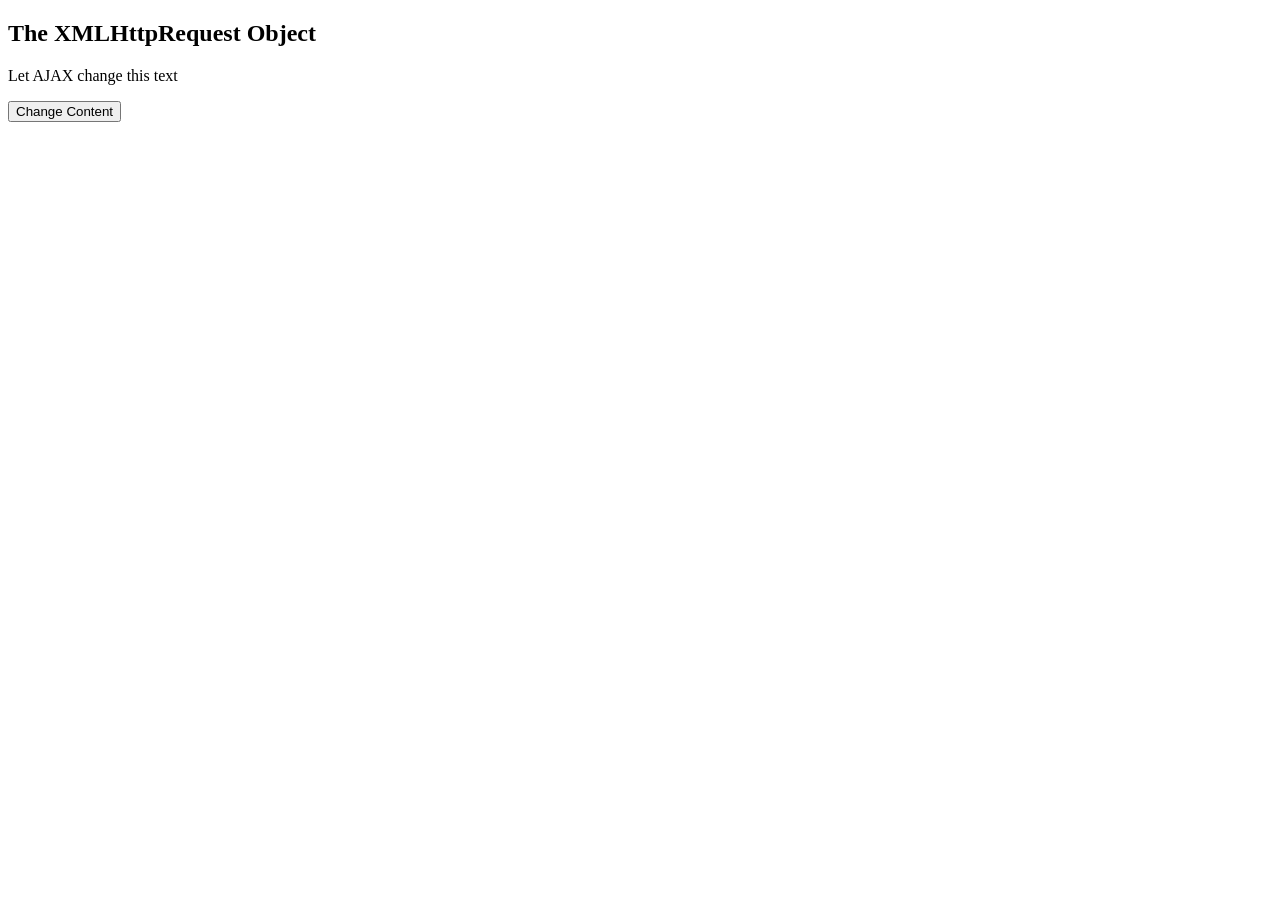
<file: ex 6a/exp.html>
<!DOCTYPE html>
<html>
    <body>
        <h2>The XMLHttpRequest Object</h2>
        <div id="demo">
            <p>Let AJAX change this text</p>
            <button type="button" onclick="loadDoc()">Change Content</button>
        </div>
        <script>
            function loadDoc() {
                const xhttp = new XMLHttpRequest();
                xhttp.onload = function() {
                    document.getElementById("demo").innerHTML = this.responseText;
                }
                xhttp.open("GET", "rec.txt");
                xhttp.send();
            }
        </script>
    </body>
</html>
</file>
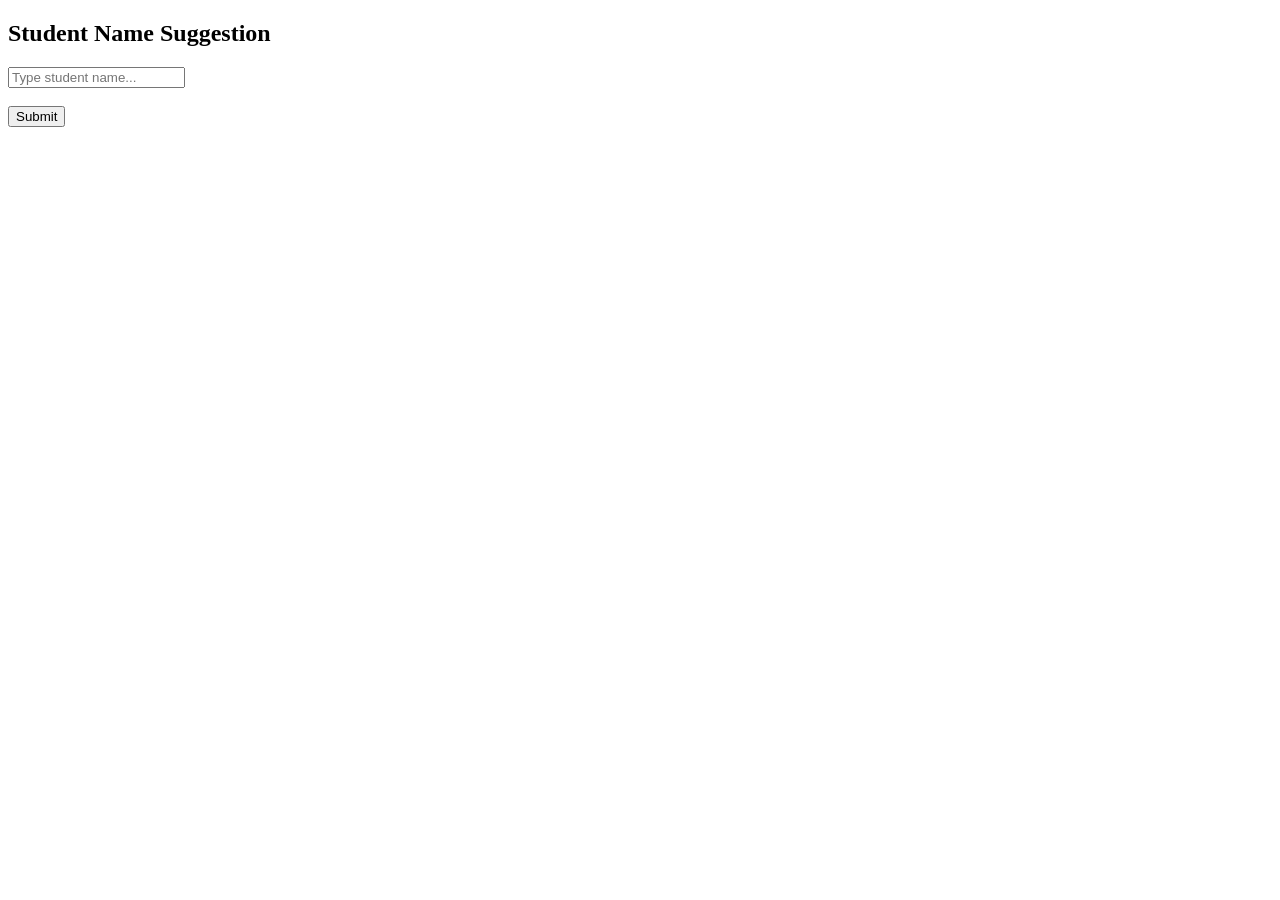
<file: ex 6b/exp.html>
<!DOCTYPE html>
<html lang="en">
<head>
    <meta charset="UTF-8">
    <title>Student Name Suggestion</title>
    <script>
        function showSuggestions() {
            var input = document.getElementById("studentName").value;
            if (input.length == 0) {
                document.getElementById("suggestions").innerHTML = "";
                return;
            }

            var xhr = new XMLHttpRequest();
            xhr.onreadystatechange = function() {
                if (xhr.readyState == 4 && xhr.status == 200) {
                    document.getElementById("suggestions").innerHTML = xhr.responseText;
                }
            };

            xhr.open("GET", "StudentNameSuggestionServlet?query=" + input, true);
            xhr.send();
        }
    </script>
</head>
<body>
    <h2>Student Name Suggestion</h2>
    <input type="text" id="studentName" onkeyup="showSuggestions()" placeholder="Type student name...">
    <div id="suggestions"></div>
    <br>
  <button onclick="showSuggestions()">Submit</button>
</body>
</html>
</file>
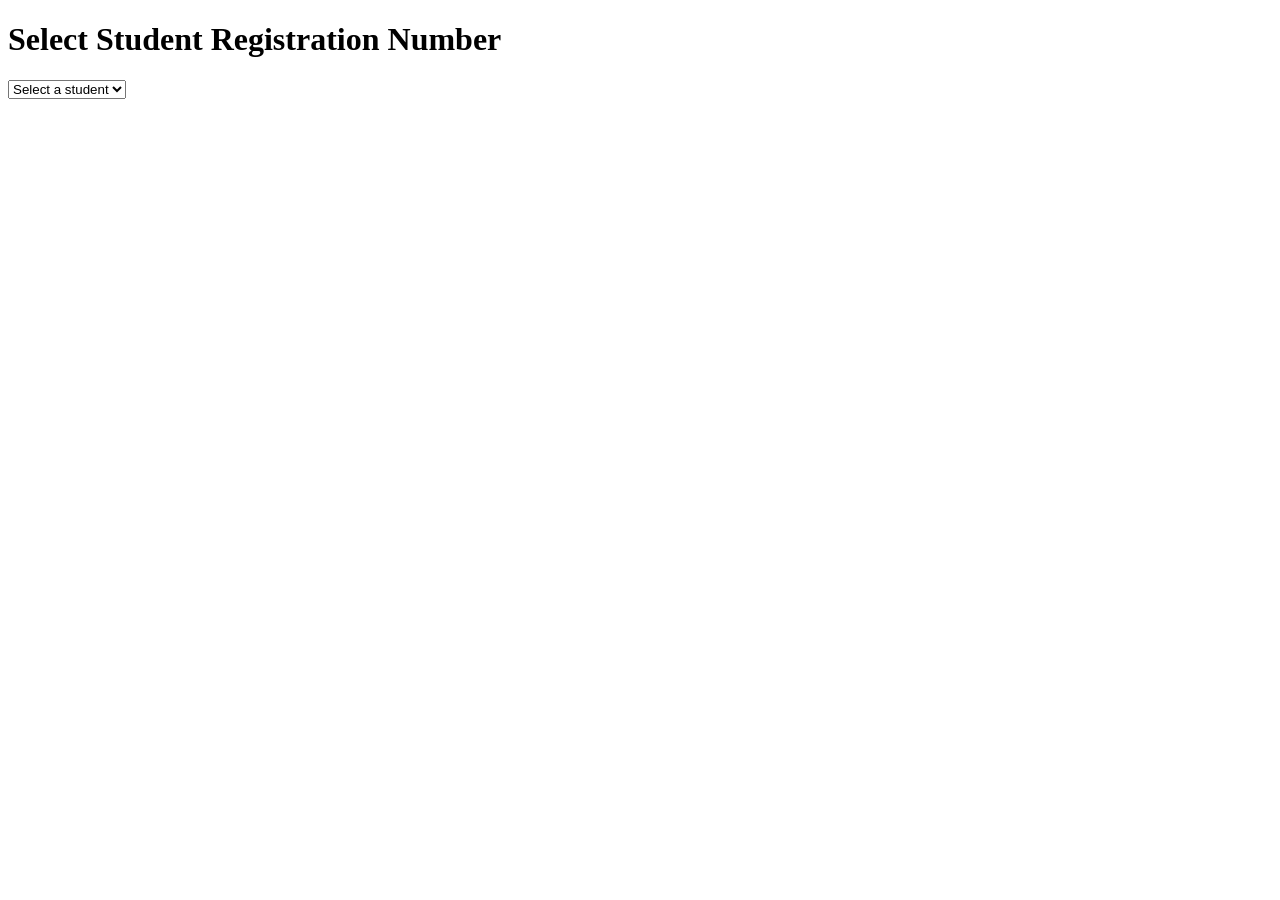
<file: ex 7/exp.html>
<!DOCTYPE html>
<html lang="en">
<head>
    <meta charset="UTF-8">
    <meta name="viewport" content="width=device-width, initial-scale=1.0">
    <title>Student Details Fetcher</title>
    <script>
        function fetchStudentDetails() {
            const regNo = document.getElementById('studentRegNo').value;
            if (regNo) {
                const xhr = new XMLHttpRequest();
                xhr.open('GET', 'StudentDetailsServlet?regNo=' + regNo, true);
                xhr.onload = function () {
                    if (xhr.status === 200) {
                        const student = JSON.parse(xhr.responseText);
                        document.getElementById('studentDetails').innerHTML = `
                            <h3>Student Details:</h3>
                            <p><strong>Registration No:</strong> ${student.reg_no}</p>
                            <p><strong>Name:</strong> ${student.name}</p>
                            <p><strong>Age:</strong> ${student.age}</p>
                            <p><strong>Course:</strong> ${student.course}</p>
                        `;
                    } else {
                        document.getElementById('studentDetails').innerHTML = 'Error fetching student details.';
                    }
                };
                xhr.send();
            } else {
                document.getElementById('studentDetails').innerHTML = '';
            }
        }
    </script>
</head>
<body>
    <h1>Select Student Registration Number</h1>
    <select id="studentRegNo" onchange="fetchStudentDetails()">
        <option value="">Select a student</option>
        <option value="S001">S001</option>
        <option value="S002">S002</option>
        <option value="S003">S003</option>
    </select>

    <div id="studentDetails"></div>
</body>
</html>
</file>
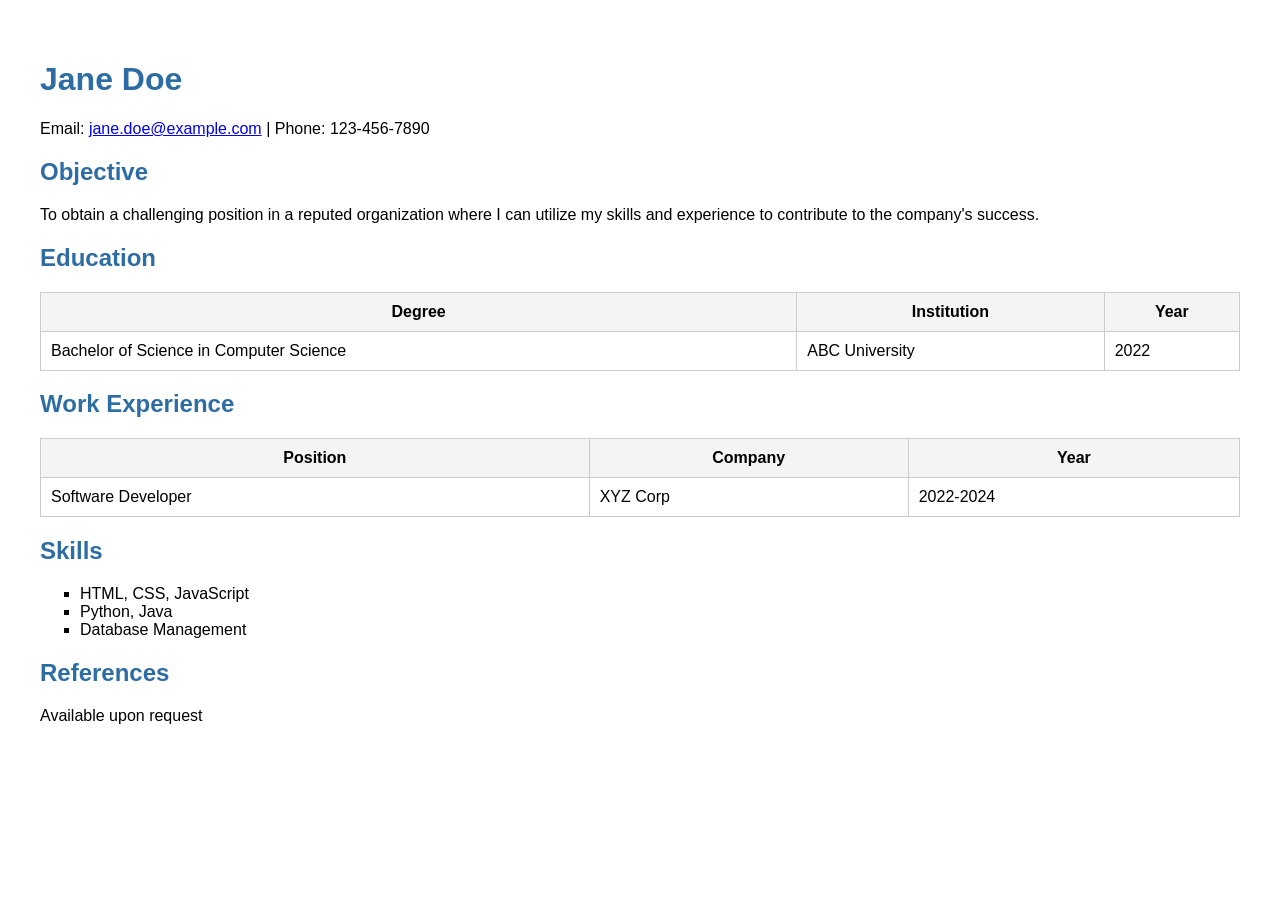
<file: Excersise 1/exp.html>
<!DOCTYPE html>
<html lang="en">
<head>
    <meta charset="UTF-8">
    <meta name="viewport" content="width=device-width, initial-scale=1.0">
    <title>My Resume</title>
    <style>
        body {
            font-family: Arial, sans-serif;
            margin: 20px;
            padding: 20px;
        }
        h1, h2 {
            color: #2e6da4;
        }
        table {
            width: 100%;
            border-collapse: collapse;
        }
        th, td {
            padding: 10px;
            border: 1px solid #ccc;
        }
        th {
            background-color: #f4f4f4;
        }
        ul {
            list-style-type: square;
        }
    </style>
</head>
<body>
    <h1>Jane Doe</h1>
    <p>Email: <a href="mailto:jane.doe@example.com">jane.doe@example.com</a> | Phone: 123-456-7890</p>
    
    <h2>Objective</h2>
    <p>To obtain a challenging position in a reputed organization where I can utilize my skills and experience to contribute to the company's success.</p>
    
    <h2>Education</h2>
    <table>
        <tr>
            <th>Degree</th>
            <th>Institution</th>
            <th>Year</th>
        </tr>
        <tr>
            <td>Bachelor of Science in Computer Science</td>
            <td>ABC University</td>
            <td>2022</td>
        </tr>
    </table>
    
    <h2>Work Experience</h2>
    <table>
        <tr>
            <th>Position</th>
            <th>Company</th>
            <th>Year</th>
        </tr>
        <tr>
            <td>Software Developer</td>
            <td>XYZ Corp</td>
            <td>2022-2024</td>
        </tr>
    </table>
    
    <h2>Skills</h2>
    <ul>
        <li>HTML, CSS, JavaScript</li>
        <li>Python, Java</li>
        <li>Database Management</li>
    </ul>
    
    <h2>References</h2>
    <p>Available upon request</p>
</body>
</html>
</file>
<file: ex 2b/styles.css>
body {
    font-family: Arial, sans-serif;
    margin: 0;
    padding: 0;
}

.header {
    background-color: #4b0082;
    color: white;
    text-align: center;
    padding: 20px 0;
}

.container {
    display: flex;
}

.sidebar {
    width: 20%;
    background-color: #ddd;
    padding: 15px;
}

.sidebar ul {
    list-style-type: none;
    padding: 0;
}

.sidebar ul li {
    margin: 10px 0;
}

.sidebar ul li a {
    text-decoration: none;
    color: black;
}

.sidebar ul li a:hover {
    text-decoration: underline;
}

.content {
    width: 80%;
    padding: 20px;
}

.content-section {
    display: none;
}

.content-section.active {
    display: block;
}

table {
    width: 100%;
    border-collapse: collapse;
}

table, th, td {
    border: 1px solid black;
}

th, td {
    padding: 8px;
    text-align: left;
}

th {
    background-color: #f2f2f2;
}
</file>
